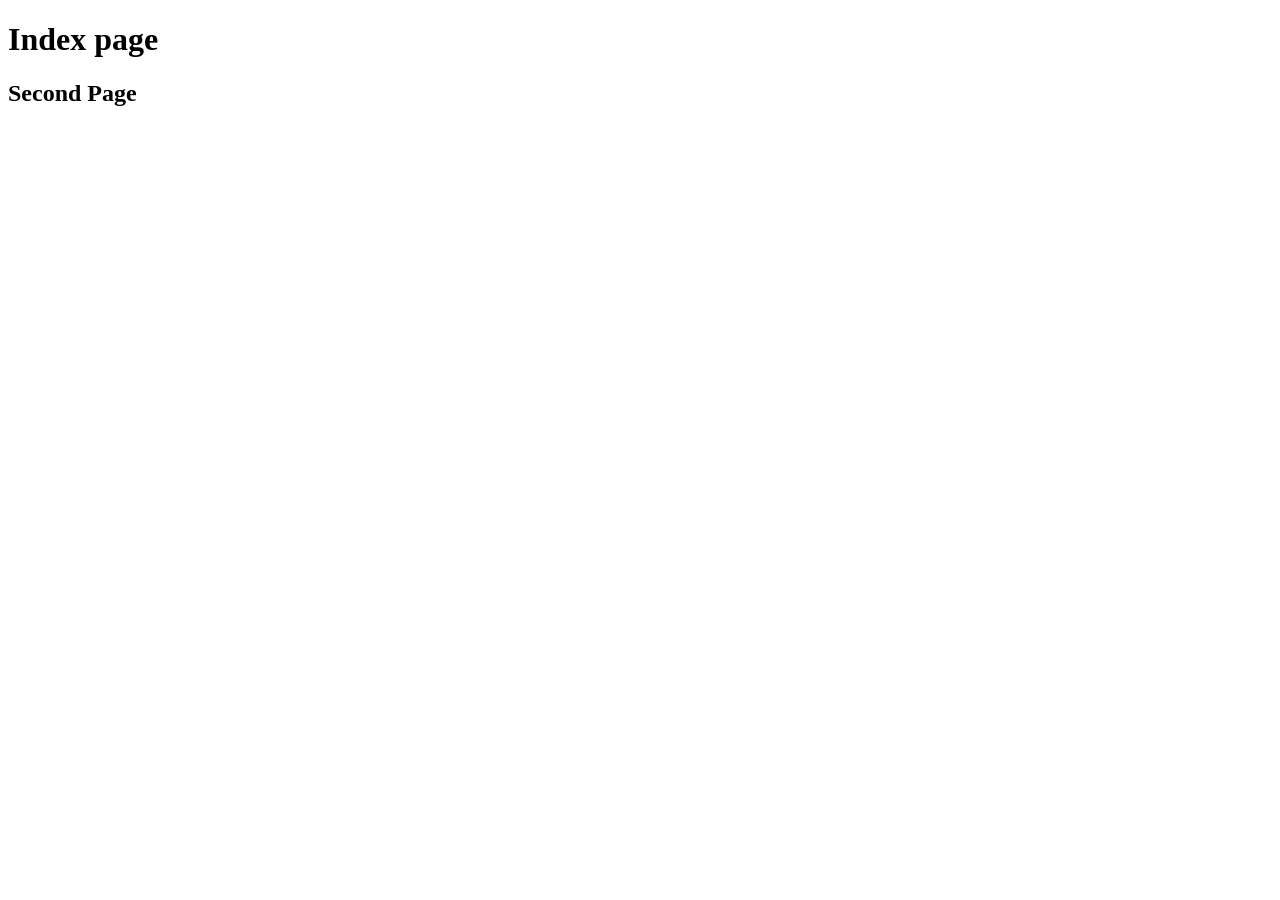
<file: index.html>
<!DOCTYPE html>
<html lang="en">
<head>
    <meta charset="UTF-8">
    <meta name="viewport" content="width=device-width, initial-scale=1.0">
    <title>Document</title>
</head>
<body>
    <h1>Index page</h1>
    <h2>Second Page</h2>
</body>
</html>
</file>
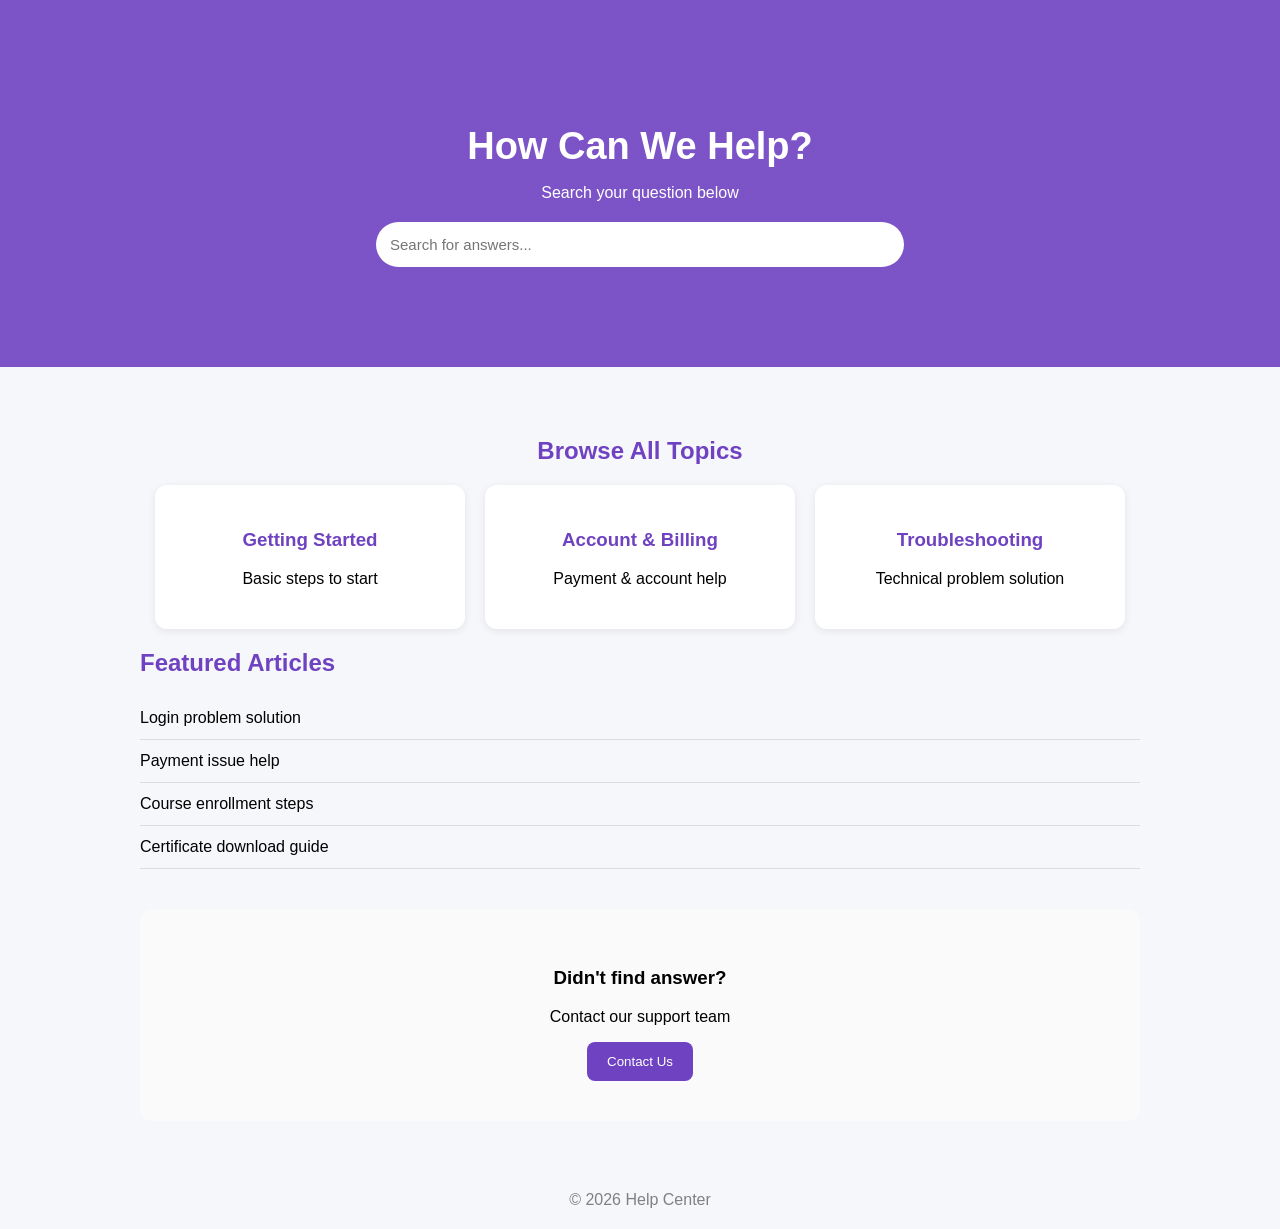
<file: sakshi-work/help.html>
<!DOCTYPE html>
<html>

<head>

<title>Help Center</title>

<style>

body{
margin:0;
font-family:Arial;
background:#f6f7fb;
}

/* HERO */

.hero{

background:linear-gradient(rgba(111,66,193,0.9),
rgba(111,66,193,0.9)),
url("https://images.unsplash.com/photo-1522071820081-009f0129c71c");

background-size:cover;
background-position:center;
color:white;
text-align:center;
padding:100px 20px;

}

.hero h1{
font-size:38px;
margin-bottom:10px;
}

/* SEARCH */

.search-box{

margin-top:20px;

}

.search-box input{

width:60%;
max-width:500px;
padding:14px;
border-radius:25px;
border:none;
font-size:15px;

}

/* SECTION */

.section{

width:85%;
max-width:1000px;
margin:auto;
padding:50px 0;

}

/* TOPICS */

.topics{

display:flex;
gap:20px;
flex-wrap:wrap;
justify-content:center;

}

.card{

background:white;
padding:25px;
width:260px;
text-align:center;
border-radius:12px;
box-shadow:0 2px 8px rgba(0,0,0,0.08);

}

.card h3{
color:#6f42c1;
}

/* ARTICLES */

.article{

padding:12px 0;
border-bottom:1px solid #ddd;

}

/* CONTACT */

.contact{

text-align:center;
background:#fafafa;
padding:40px;
border-radius:12px;
margin-top:40px;

}

.contact button{

background:#6f42c1;
color:white;
border:none;
padding:12px 20px;
border-radius:8px;
cursor:pointer;

}

/* FOOTER */

.footer{

text-align:center;
padding:20px;
color:gray;

}

</style>

</head>



<body>



<div class="hero">

<h1>How Can We Help?</h1>

<p>Search your question below</p>

<div class="search-box">

<input type="text" placeholder="Search for answers...">

</div>

</div>



<div class="section">

<h2 style="text-align:center;color:#6f42c1">

Browse All Topics

</h2>



<div class="topics">

<div class="card">

<h3>Getting Started</h3>

<p>Basic steps to start</p>

</div>



<div class="card">

<h3>Account & Billing</h3>

<p>Payment & account help</p>

</div>



<div class="card">

<h3>Troubleshooting</h3>

<p>Technical problem solution</p>

</div>



</div>



<h2 style="color:#6f42c1">

Featured Articles

</h2>



<div class="article">

Login problem solution

</div>



<div class="article">

Payment issue help

</div>



<div class="article">

Course enrollment steps

</div>



<div class="article">

Certificate download guide

</div>



<div class="contact">

<h3>

Didn't find answer?

</h3>

<p>

Contact our support team

</p>



<a href="query.html">

<button>

Contact Us

</button>

</a>



</div>



</div>



<div class="footer">

© 2026 Help Center

</div>



</body>

</html>
</file>
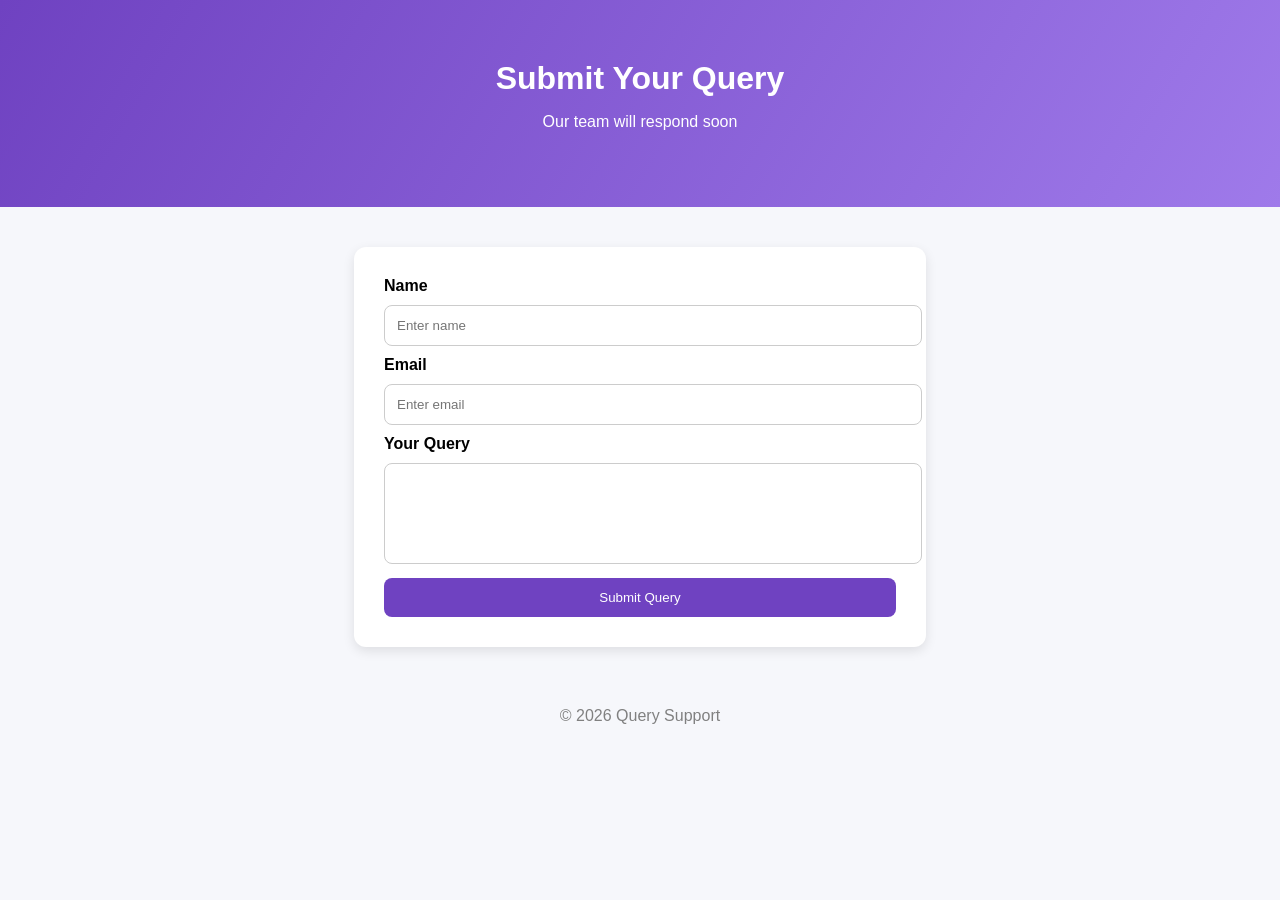
<file: sakshi-work/query.html>
<!DOCTYPE html>
<html>

<head>

<title>Submit Query</title>

<style>

body{

font-family:Arial;
margin:0;
background:#f6f7fb;

}

/* HEADER */

.header{

background:linear-gradient(120deg,#6f42c1,#9f7aea);
color:white;
text-align:center;
padding:60px 20px;

}

.header h1{

margin:0;

}

/* FORM */

.form-box{

width:40%;
margin:40px auto;
background:white;
padding:30px;
border-radius:12px;
box-shadow:0 4px 12px rgba(0,0,0,0.1);

}

label{

font-weight:bold;

}

input, textarea{

width:100%;
padding:12px;
margin:10px 0;
border-radius:8px;
border:1px solid #ccc;

}

textarea{

resize:none;

}

/* BUTTON */

button{

background:#6f42c1;
color:white;
padding:12px;
border:none;
border-radius:8px;
width:100%;
cursor:pointer;

}

button:hover{

background:#5936a2;

}

/* FOOTER */

.footer{

text-align:center;
padding:20px;
color:gray;

}

/* MOBILE */

@media(max-width:768px){

.form-box{

width:90%;

}

}

</style>



<script>

function submitQuery(){

alert("Query submitted successfully!");

return false;

}

</script>

</head>



<body>



<div class="header">

<h1>Submit Your Query</h1>

<p>

Our team will respond soon

</p>

</div>



<div class="form-box">

<form onsubmit="return submitQuery()">

<label>Name</label>

<input 
type="text"
placeholder="Enter name"
required>



<label>Email</label>

<input 
type="email"
placeholder="Enter email"
required>



<label>Your Query</label>

<textarea

rows="5"
placeholder="Write your problem"
required>

</textarea>



<button type="submit">

Submit Query

</button>



</form>

</div>



<div class="footer">

© 2026 Query Support

</div>



</body>

</html>
</file>
